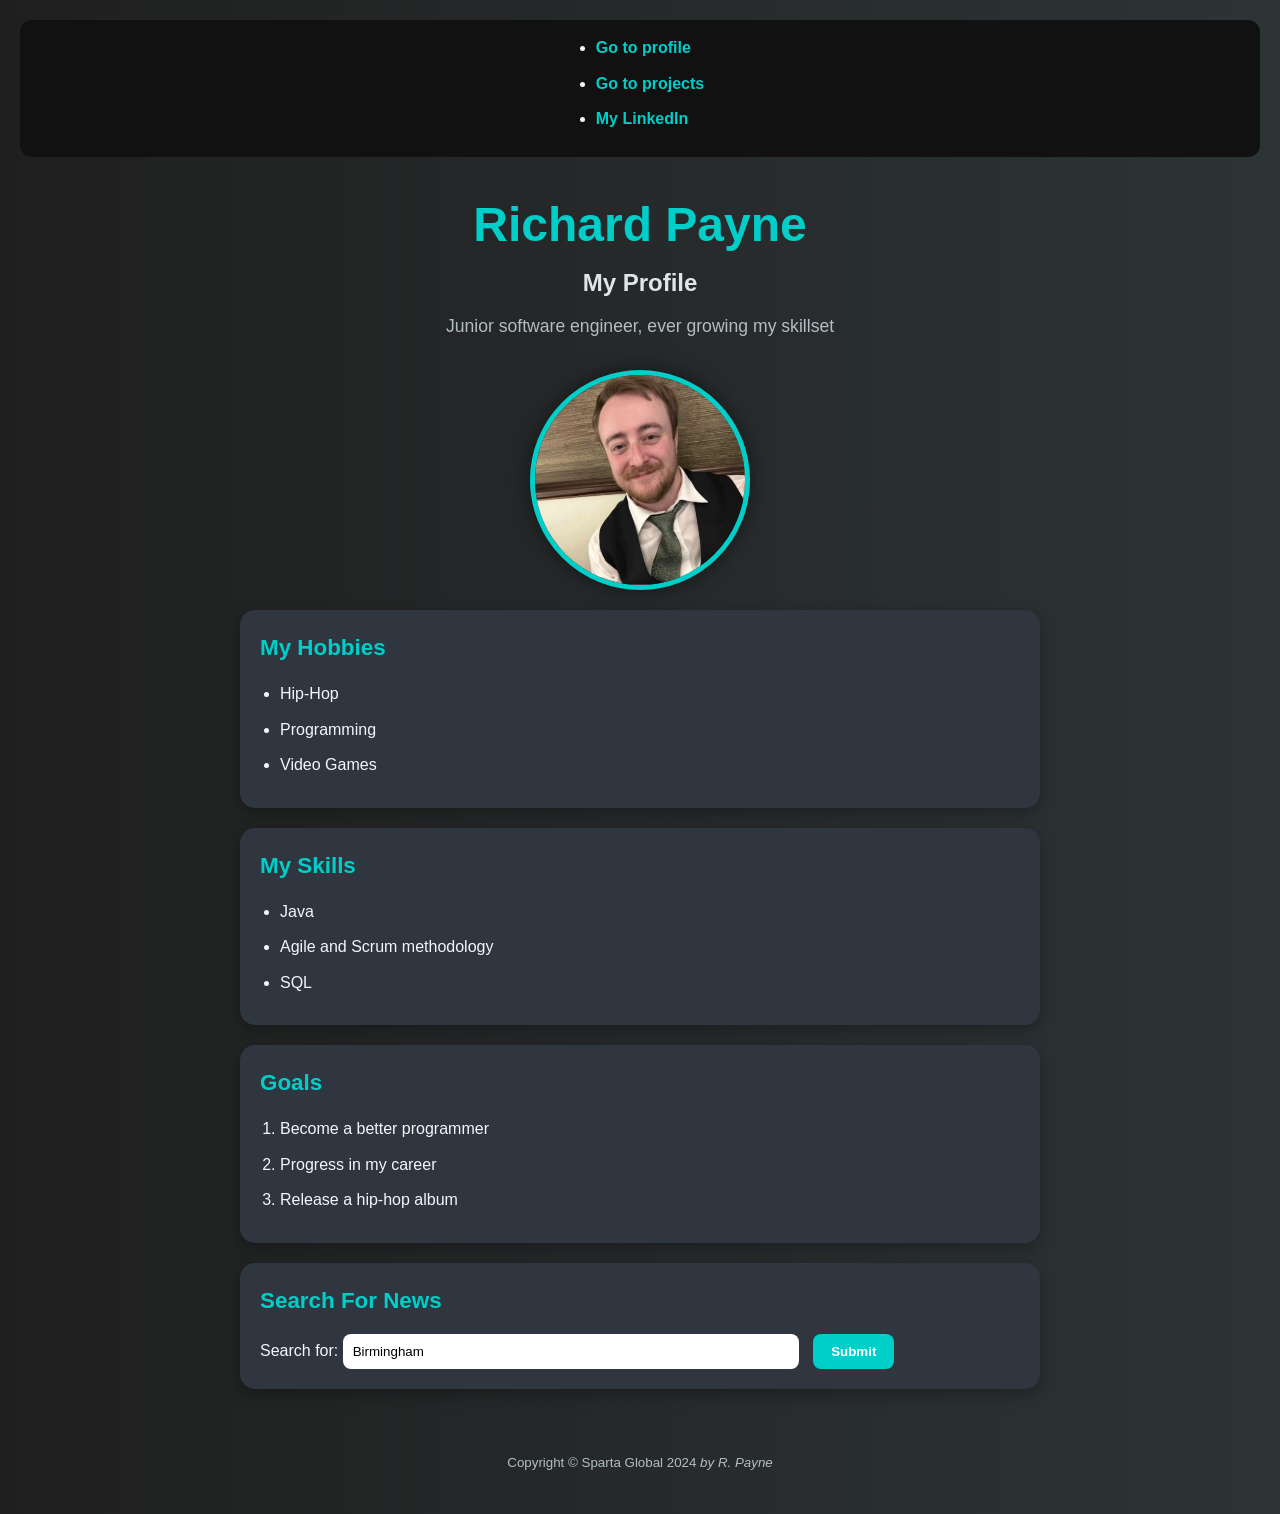
<file: index.html>
<!DOCTYPE html>
<html lang="en">
<head>
    <meta charset="UTF-8">
    <meta name="viewport" content="width=device-width, initial-scale=1.0">
    <title>My Profile</title>
    <link href="profileStyle.css" rel="stylesheet" />
</head>
<body>
    <nav>
        <ul>
            <li><a href="index.html">Go to profile</a></li>
            <li><a href="projects.html">Go to projects</a></li>
            <li><a href="https://www.linkedin.com/in/richard-payne-764b40212/" target="_blank">My LinkedIn</a></li>
        </ul>
    </nav>
    <header>
    <h1>Richard Payne</h1>
    <h2>My Profile</h2>
    <p>Junior software engineer, ever growing my skillset</p>
    </header>
    <img alt="my-picture" src ="pfp.jpg">
    <div>
    <h4>My Hobbies</h4>
    <ul>
        <li>Hip-Hop</li>
        <li>Programming</li>
        <li>Video Games</li>
    </ul>
    </div>
    <div>
    <h4>My Skills</h4>
    <ul>
        <li>Java</li>
        <li>Agile and Scrum methodology</li>
        <li>SQL</li>
    </ul>
    </div>
    <div>
    <h4>Goals</h4>
    <ol>
        <li>Become a better programmer</li>
        <li>Progress in my career</li>
        <li>Release a hip-hop album</li>
    </ol>
    </div>
    <section>
    <h5>Search For News</h5>
    <form action="https://www.bbc.co.uk/search">
        <label for="mysearch">Search for:</label>
        <input id="mysearch" name="q" type="text" value="Birmingham">
        <input class="button" type="submit" value="Submit">
    </form>
    </section>
    <footer>
        <small>Copyright &#169; Sparta Global 2024 <cite>by R. Payne</cite></small>
    </footer>


</body>
</html>
</file>
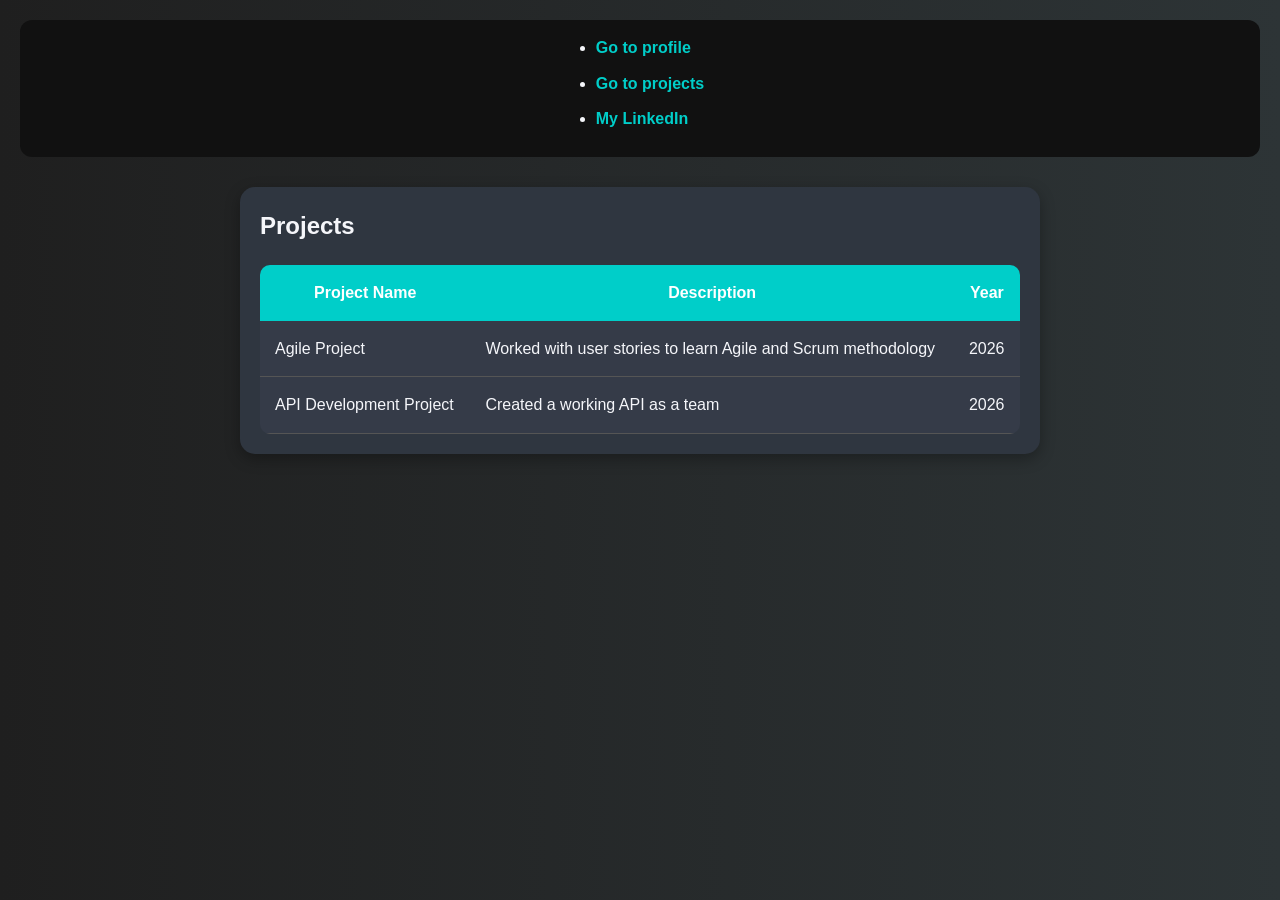
<file: projects.html>
<!DOCTYPE html>

<html lang="en" xmlns="http://www.w3.org/1999/xhtml">
<head>
    <meta charset="utf-8" />
    <title>My projects</title>
    <link href="profileStyle.css" rel="stylesheet">
</head>
<body>
    <nav>
        <ul>
            <li><a href="index.html">Go to profile</a></li>
            <li><a href="projects.html">Go to projects</a></li>
            <li><a href="https://www.linkedin.com/in/richard-payne-764b40212/" target="_blank">My LinkedIn</a></li>
        </ul>
    </nav>
    <section>
        <h1>Projects</h1>
        <table>
            <thead>
                <tr>
                    <th>Project Name</th>
                    <th>Description</th>
                    <th>Year</th>
                </tr>
            </thead>
            <tbody>
                <tr>
                    <td>Agile Project</td>
                    <td>Worked with user stories to learn Agile and Scrum methodology</td>
                    <td>2026</td>
                </tr>
                <tr>
                    <td>API Development Project</td>
                    <td>Created a working API as a team</td>
                    <td>2026</td>
                </tr>
            </tbody>
        </table>
    </section>
</body>
</html>
</file>
<file: profileStyle.css>
/* Reset */
* {
    margin: 0;
    padding: 0;
    box-sizing: border-box;
}

/* Body Styling */
body {
    font-family: Arial, Helvetica, sans-serif;
    background: linear-gradient(to right, #1f1f1f, #2d3436);
    color: #f5f6fa;
    line-height: 1.6;
    padding: 20px;
}

/* Navigation */
nav {
    background-color: #111;
    padding: 15px;
    border-radius: 12px;
    margin-bottom: 30px;
    display: flex;
    justify-content: center;
    gap: 20px;
}

nav a {
    color: #00cec9;
    text-decoration: none;
    font-weight: bold;
    transition: 0.3s;
}

nav a:hover {
    color: #81ecec;
    transform: scale(1.05);
}

/* Header */
header {
    text-align: center;
    margin-bottom: 30px;
}

header h1 {
    font-size: 3rem;
    color: #00cec9;
}

header h2 {
    color: #dfe6e9;
    margin-bottom: 10px;
}

header p {
    font-size: 1.1rem;
    color: #b2bec3;
}

/* Profile Image */
img {
    display: block;
    margin: 20px auto;
    width: 220px;
    height: 220px;
    object-fit: cover;
    border-radius: 50%;
    border: 5px solid #00cec9;
    box-shadow: 0 0 20px rgba(0,0,0,0.5);
}

/* Content Cards */
div, section {
    background-color: #2f3640;
    padding: 20px;
    margin: 20px auto;
    border-radius: 15px;
    max-width: 800px;
    box-shadow: 0 5px 15px rgba(0,0,0,0.3);
}

h4, h5 {
    color: #00cec9;
    margin-bottom: 15px;
    font-size: 1.4rem;
}

/* Lists */
ul, ol {
    padding-left: 20px;
}

li {
    margin-bottom: 10px;
}

/* Form */
form {
    margin-top: 10px;
}

input[type="text"] {
    padding: 10px;
    border: none;
    border-radius: 8px;
    width: 60%;
    margin-right: 10px;
}

.button,
input[type="submit"] {
    padding: 10px 18px;
    border: none;
    border-radius: 8px;
    background-color: #00cec9;
    color: white;
    font-weight: bold;
    cursor: pointer;
    transition: 0.3s;
}

.button:hover,
input[type="submit"]:hover {
    background-color: #0984e3;
}

/* Table Styling */
table {
    width: 100%;
    border-collapse: collapse;
    margin-top: 20px;
    background-color: #353b48;
    border-radius: 10px;
    overflow: hidden;
}

th {
    background-color: #00cec9;
    color: white;
    padding: 15px;
}

td {
    padding: 15px;
    border-bottom: 1px solid #555;
}

tr:hover {
    background-color: #414b57;
}

/* Footer */
footer {
    text-align: center;
    margin-top: 40px;
    color: #b2bec3;
    padding: 20px;
}
</file>
